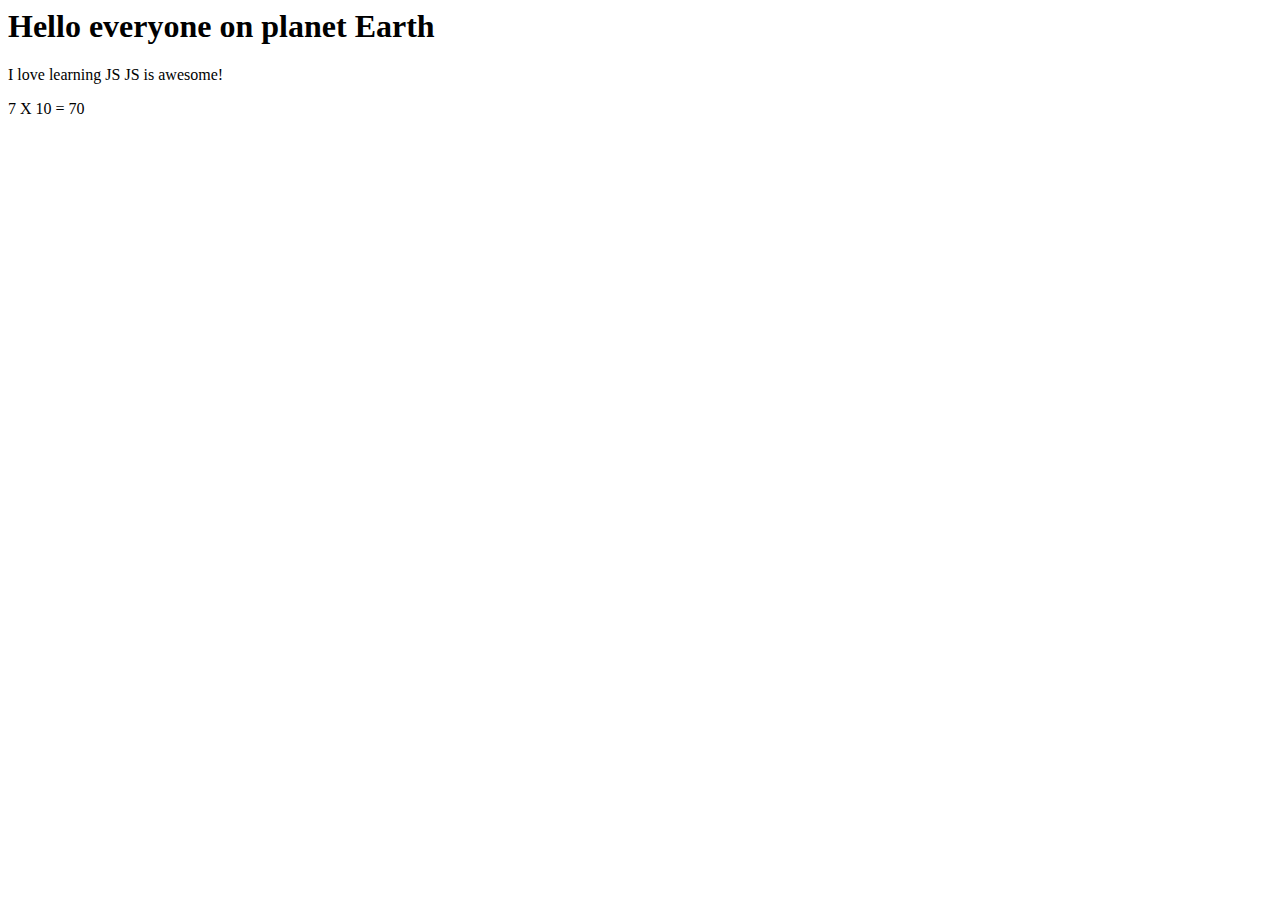
<file: index.html>
<html>
    <head>
        <link rel="stylesheet" type="text/css" href="style.css"
    </head>
    <body>
        <h1 id="heading1">Hello</h1>
        <p id="paragraph1">Everyone</p>
        <p id="paragraph2"></p>

        <script>
            var text1;
            var text2;
            var text3;

            var numA = 7;
            var numB = 10;

            text1 = "Hello everyone on planet Earth";
            text2 = "I love learning JS";
            text3 = " JS is awesome!";

            document.getElementById("heading1").innerHTML = (text1);
            document.getElementById("paragraph1").innerHTML = (text2 + text3);
            document.getElementById("paragraph2").innerHTML = (numA + " X " + numB + " = " + numA * numB);
        </script>
    </body>
</html>
</file>
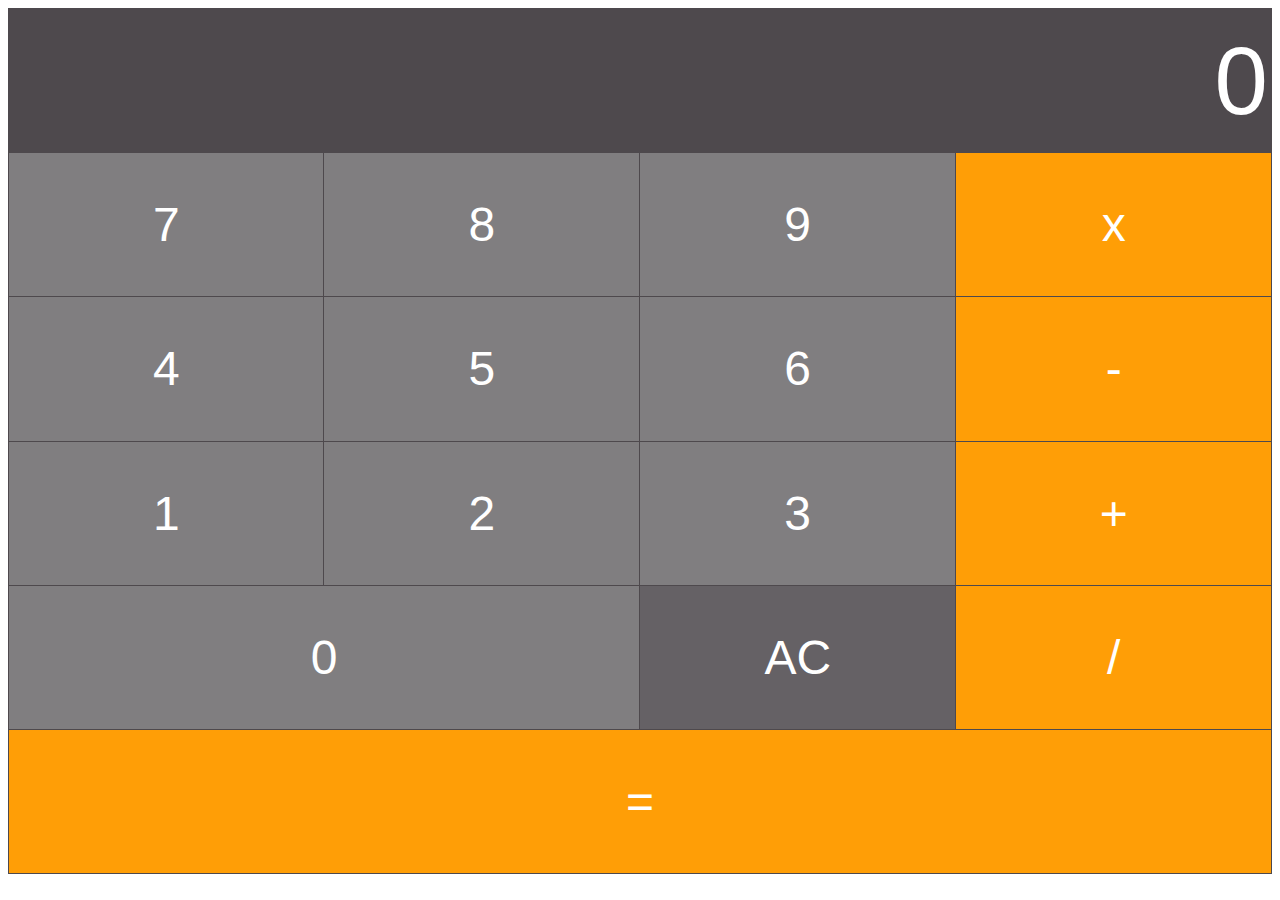
<file: calculator.html>
<html>
    <head>
        <link rel="stylesheet" type="text/css" href="style.css"
    </head>
    <body>
        <table border="1">
            <tr>
                <td colspan="4">
                    <input type="text" id="inputBox" value="0"/>
                </td>
            </tr>
            <tr>
                <td class="digitButton" onclick="digitBtnPressed(7)">7</td>
                <td class="digitButton" onclick="digitBtnPressed(8)">8</td>
                <td class="digitButton" onclick="digitBtnPressed(9)">9</td>
                <td class="operatorButton" onclick="operatorBtnPressed('x')">x</td>
            </tr>
            <tr>
                <td class="digitButton" onclick="digitBtnPressed(4)">4</td>
                <td class="digitButton" onclick="digitBtnPressed(5)">5</td>
                <td class="digitButton" onclick="digitBtnPressed(6)">6</td>
                <td class="operatorButton" onclick="operatorBtnPressed('-')">-</td>
            </tr>
            <tr>
                <td class="digitButton" onclick="digitBtnPressed(1)">1</td>
                <td class="digitButton" onclick="digitBtnPressed(2)">2</td>
                <td class="digitButton" onclick="digitBtnPressed(3)">3</td>
                <td class="operatorButton" onclick="operatorBtnPressed('+')">+</td>
            </tr>
            <tr>
                <td class="digitButton" colspan="2" onclick="digitBtnPressed(0)">0</td>

                <td class="ACButton" onclick="btnACPressed()">AC</td>
                <td class="operatorButton" onclick="operatorBtnPressed('/')">/</td>
            </tr>
            <tr>
                <td class="operatorButton" colspan="4" onclick="equalsBtnPressed()">=</td>
            </tr>
        </table>
       
        <script>
            var newLine = true;  //Boolean variable. Determines if the next thing the user types should be on a new line
            var value1;
            var currentOperator;
            
            //Event handler for when any digit button is pressed
            function digitBtnPressed(button){
                if(newLine){
                    document.getElementById("inputBox").value = button;
                    newLine = false;
                } else{
                    var currentValue = document.getElementById("inputBox").value;
                    document.getElementById("inputBox").value = currentValue + button;
                } 
            }

            //Event handler for when the AC button is pressed
            function btnACPressed(){
                document.getElementById("inputBox").value = 0;
                newLine = true;
            }

            //Event handler for operator button
            function operatorBtnPressed(operator){
                currentOperator = operator;
                value1 = parseInt(document.getElementById("inputBox").value);
                newLine = true;
            }

            //Event handler for equals to button
            function equalsBtnPressed(){
                var value2 = parseInt(document.getElementById("inputBox").value);
                var finalTotal;

                switch(currentOperator){
                    case "+":
                        finalTotal = value1 + value2;
                        break;
                    case "-":
                        finalTotal = value1 - value2;
                        break;
                    case "/":
                        finalTotal = value1 / value2;
                        break;
                    case "x":
                        finalTotal = value1 * value2;
                        break;
                }
                document.getElementById("inputBox").value = finalTotal;

                value1 = 0
                newLine = true;
            }
        </script>
    </body>
</html>
</file>
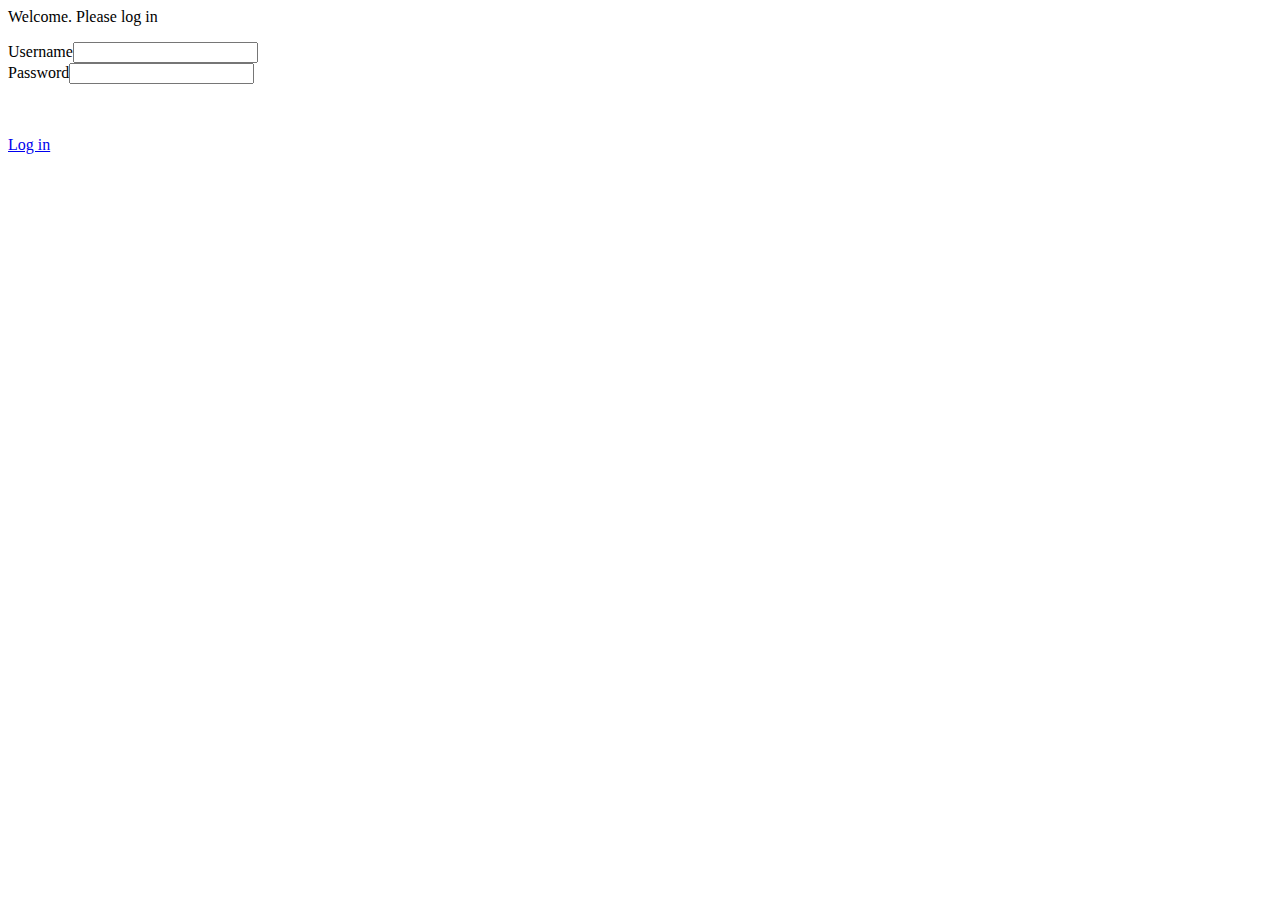
<file: loginForm.html>
<html>
    <head>
        <link rel="stylesheet" type="text/css" href="style.css"
    </head>
    <body>
        <p>Welcome. Please log in</p>

        <form>
            <label for="usernameInput">Username</label><input type="text" id="usernameInput"/><br/>
            <label for="passwordInput">Password</label><input type="password" id="passwordInput"/>
            <p id="message"></p>
            <br/><br/>
            <a href="#" onclick="verifyUser()">Log in</a>
        </form>

        <script>

            function verifyUser(){
                var username = document.getElementById("usernameInput").value;
                var password = document.getElementById("passwordInput").value;

                checkUserCreds(username, password);
            }

            function checkUserCreds(username, password){
                var systemUsername = "Bond";
                var systemPassword = "007";

                if(username == systemUsername && password == systemPassword){
                    document.getElementById("message").innerHTML = "Correct. Logging you in...";
                } else {
                    document.getElementById("message").innerHTML = "Username or password are incorrect";
                }
            }
            
        </script>
    </body>
</html>
</file>
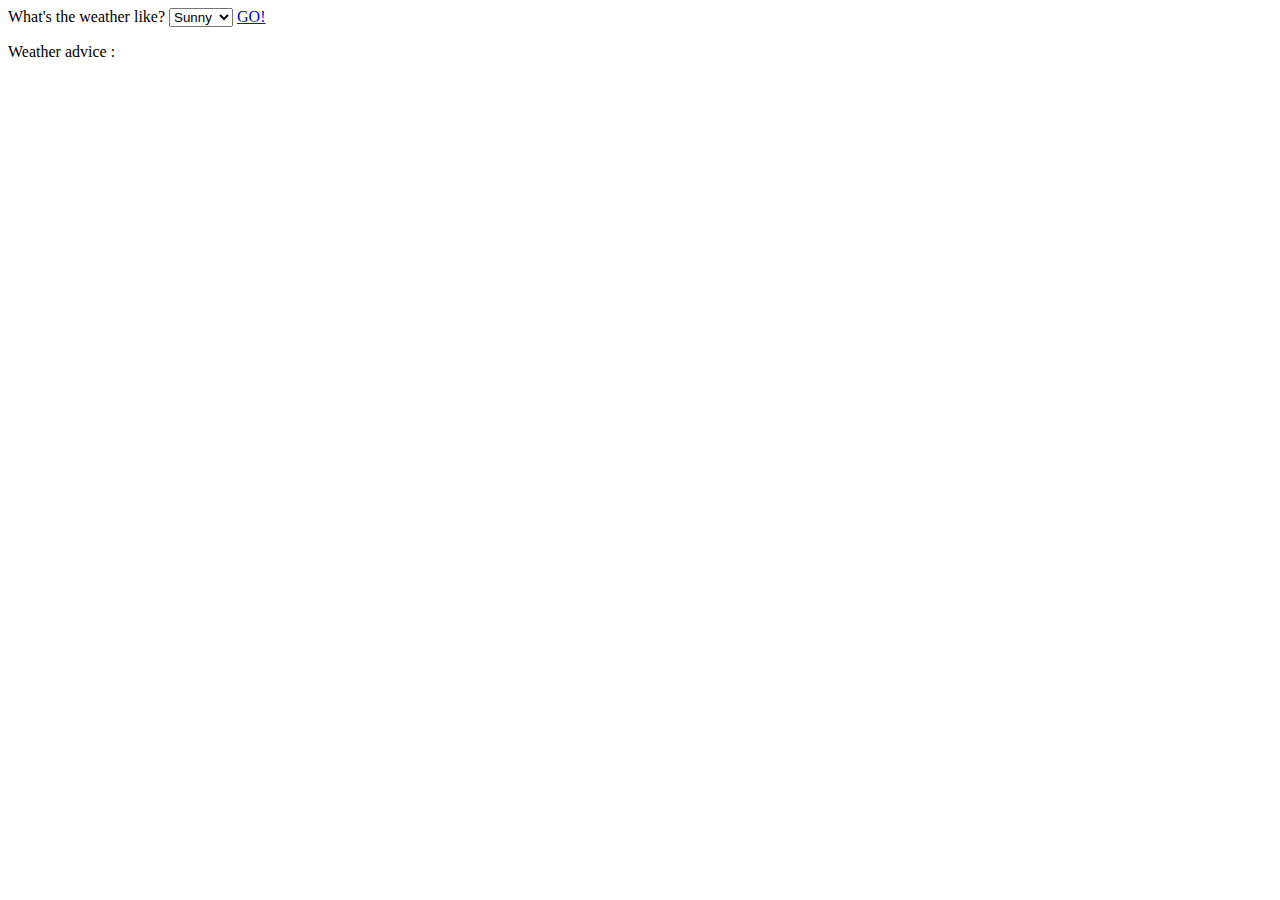
<file: switch.html>
<html>
    <head>
        <link rel="stylesheet" type="text/css" href="style.css"
    </head>
    <body>
        <label for="weather">What's the weather like? </label>
        <select id="weather">
            <option value="sunny">Sunny</option>
            <option value="windy">Windy</option>
            <option value="rainy">Rainy</option>
            <option value="snowy">Snowy</option>
            <option value="cloudy">Cloudy</option>
        </select>
        <a href="#" onclick="btnPressed()">GO!</a>
        <p id="outputText">Weather advice : </p>
    
        <script>
            function btnPressed(){
                var weatherSelected = document.getElementById("weather").value;
                var advice;

                switch(weatherSelected){
                    case "sunny":
                        advice = "Wear your sunglasses";
                        break;
                    case "windy":
                        advice = "Wear a jacket";
                        break;
                    case "rainy":
                        advice = "Wear a rain coat and carry an umbrella";
                        break;
                    case "snowy":
                        advice = "Dress warmly";
                        break;
                    case "cloudy":
                        advice = "Carry a jacket. It might rain";
                        break;

                }
                document.getElementById("outputText").innerHTML = "Weather advice" + advice;
            }
           

        </script>
    </body>
</html>
</file>
<file: style.css>
table{
    color: #fff;
    text-align: center;
    border-collapse: collapse;
    font: normal 3em Ariel, Helvetica, sans-serif;
}

tr{
    height: 16.02vh;
    background-color: #4e494d;
}

td{
    width: 25vw;
    border: 1px solid #4e494d;
}

#inputBox{
    background-color: #4e494d;
    text-align: right;
    width: 100%;
    font-size: 2em;
    color: #fff;
    border: 0px;
}

.digitButton{
    background-color: #807e80;
}

.operatorButton{
    background-color: #ff9e06;
}

.ACButton{
    background-color: #656165;
}
</file>
